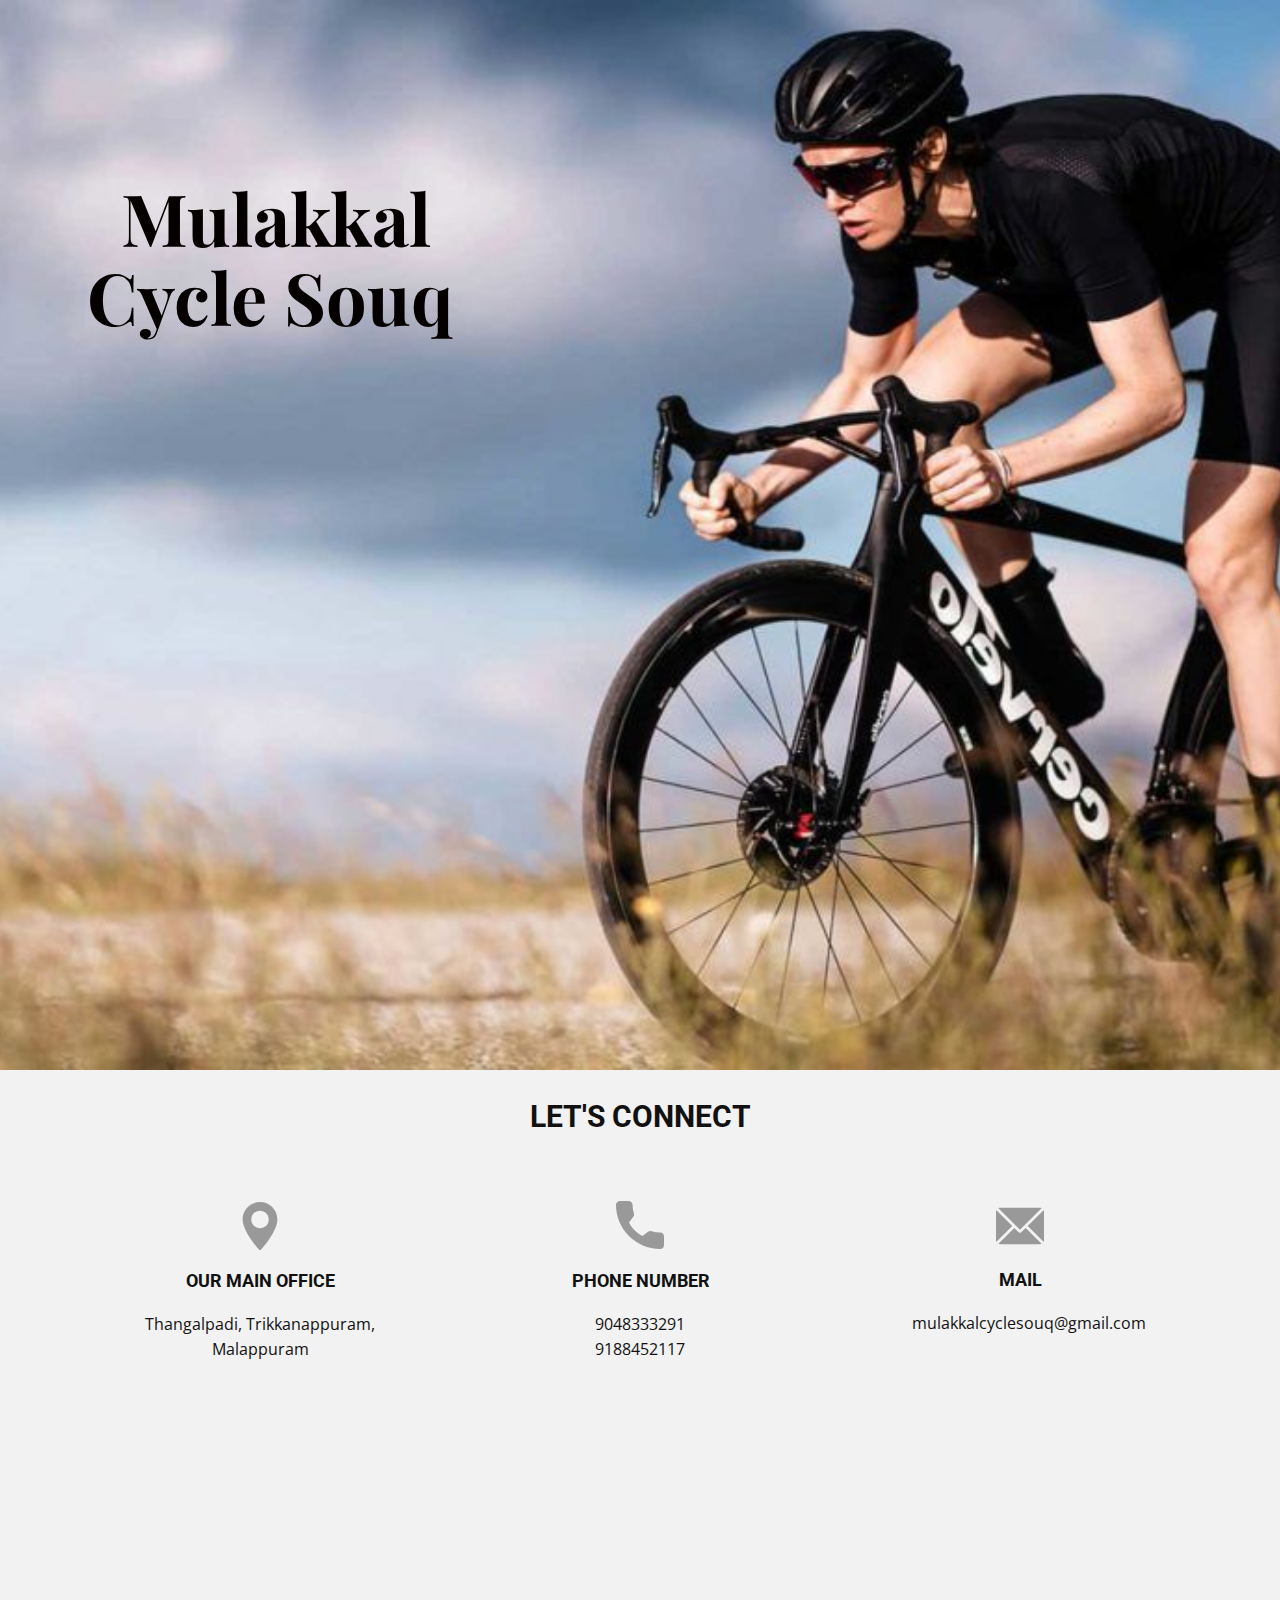
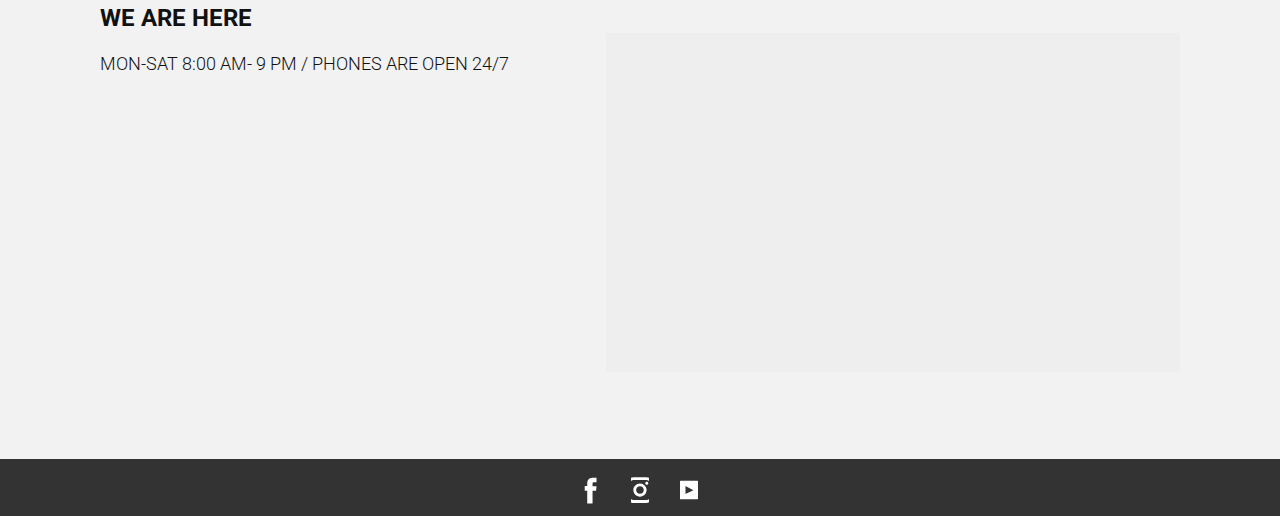
<file: index.html>
<!DOCTYPE html>
<html style="font-size: 16px;" lang="en-IN">
  <head>
    <meta name="viewport" content="width=device-width, initial-scale=1.0">
    <meta charset="utf-8">
    <meta name="keywords" content="bicyle,cycle,kuttippuram,keral,india">
    <meta name="description" content="">
    <meta name="page_type" content="np-template-header-footer-from-plugin">
    <title>Mulakkal Cycle Souq</title>
    <link rel="stylesheet" href="nicepage.css" media="screen">
<link rel="stylesheet" href="Mulakkal-Cycle-Souq.css" media="screen">
    <script class="u-script" type="text/javascript" src="jquery.js" defer=""></script>
    <script class="u-script" type="text/javascript" src="nicepage.js" defer=""></script>
    <meta name="generator" content="Nicepage 3.4.1, nicepage.com">
    <link rel="icon" href="images/favicon.png">
    <link id="u-theme-google-font" rel="stylesheet" href="https://fonts.googleapis.com/css?family=Roboto:100,100i,300,300i,400,400i,500,500i,700,700i,900,900i|Open+Sans:300,300i,400,400i,600,600i,700,700i,800,800i">
    <link id="u-page-google-font" rel="stylesheet" href="https://fonts.googleapis.com/css?family=Playfair+Display:400,400i,700,700i,900,900i">
    
    
    
    <script type="application/ld+json">{
		"@context": "http://schema.org",
		"@type": "Organization",
		"name": "Mulakkal Cycle Souq",
		"url": "index.html",
		"sameAs": [
				"#"
		]
}</script>
    <meta property="og:title" content="Mulakkal Cycle Souq">
    <meta property="og:type" content="website">
    <meta name="theme-color" content="#478ac9">
    <link rel="canonical" href="index.html">
    <meta property="og:url" content="index.html">
  </head>
  <body data-home-page="Mulakkal-Cycle-Souq.html" data-home-page-title="Mulakkal Cycle Souq" class="u-body u-overlap">
    <section class="u-align-left u-clearfix u-image u-section-1" id="carousel_8901" data-image-width="1024" data-image-height="576">
      <div class="u-clearfix u-sheet u-sheet-1">
        <h1 class="u-align-left u-custom-font u-font-playfair-display u-text u-text-custom-color-1 u-title u-text-1">&nbsp; &nbsp;Mulakkal&nbsp;<br>&nbsp;C​ycle Souq
        </h1>
      </div>
    </section>
    <section class="u-clearfix u-grey-5 u-section-2" id="carousel_de22">
      <div class="u-clearfix u-sheet u-valign-middle u-sheet-1">
        <h2 class="u-text u-text-default u-text-1">Let's Connect</h2>
        <div class="u-clearfix u-expanded-width u-layout-wrap u-layout-wrap-1">
          <div class="u-layout">
            <div class="u-layout-col">
              <div class="u-size-30">
                <div class="u-layout-row">
                  <div class="u-align-center u-container-style u-layout-cell u-left-cell u-size-20 u-layout-cell-1">
                    <div class="u-container-layout u-container-layout-1"><span class="u-icon u-icon-circle u-text-grey-40 u-icon-1"><svg class="u-svg-link" preserveAspectRatio="xMidYMin slice" viewBox="0 0 512 512" style=""><use xmlns:xlink="http://www.w3.org/1999/xlink" xlink:href="#svg-fb01"></use></svg><svg xmlns="http://www.w3.org/2000/svg" xmlns:xlink="http://www.w3.org/1999/xlink" version="1.1" id="svg-fb01" x="0px" y="0px" viewBox="0 0 512 512" style="enable-background:new 0 0 512 512;" xml:space="preserve" class="u-svg-content"><g><g><path d="M256,0C153.755,0,70.573,83.182,70.573,185.426c0,126.888,165.939,313.167,173.004,321.035    c6.636,7.391,18.222,7.378,24.846,0c7.065-7.868,173.004-194.147,173.004-321.035C441.425,83.182,358.244,0,256,0z M256,278.719    c-51.442,0-93.292-41.851-93.292-93.293S204.559,92.134,256,92.134s93.291,41.851,93.291,93.293S307.441,278.719,256,278.719z"></path>
</g>
</g><g></g><g></g><g></g><g></g><g></g><g></g><g></g><g></g><g></g><g></g><g></g><g></g><g></g><g></g><g></g></svg></span>
                      <h6 class="u-text u-text-default u-text-2">OUR MAIN OFFICE</h6>
                      <p class="u-text u-text-3">Thangalpadi, Trikkanappuram, Malappuram</p>
                    </div>
                  </div>
                  <div class="u-align-center-lg u-align-center-md u-align-center-sm u-align-center-xs u-container-style u-layout-cell u-size-20 u-layout-cell-2">
                    <div class="u-container-layout u-valign-top-lg u-valign-top-xl u-container-layout-2"><span class="u-icon u-icon-circle u-text-grey-40 u-icon-2"><svg class="u-svg-link" preserveAspectRatio="xMidYMin slice" viewBox="0 0 384 384" style=""><use xmlns:xlink="http://www.w3.org/1999/xlink" xlink:href="#svg-cd86"></use></svg><svg xmlns="http://www.w3.org/2000/svg" xmlns:xlink="http://www.w3.org/1999/xlink" version="1.1" id="svg-cd86" x="0px" y="0px" viewBox="0 0 384 384" style="enable-background:new 0 0 384 384;" xml:space="preserve" class="u-svg-content"><g><g><path d="M353.188,252.052c-23.51,0-46.594-3.677-68.469-10.906c-10.719-3.656-23.896-0.302-30.438,6.417l-43.177,32.594    c-50.073-26.729-80.917-57.563-107.281-107.26l31.635-42.052c8.219-8.208,11.167-20.198,7.635-31.448    c-7.26-21.99-10.948-45.063-10.948-68.583C132.146,13.823,118.323,0,101.333,0H30.813C13.823,0,0,13.823,0,30.813    C0,225.563,158.438,384,353.188,384c16.99,0,30.813-13.823,30.813-30.813v-70.323C384,265.875,370.177,252.052,353.188,252.052z"></path>
</g>
</g><g></g><g></g><g></g><g></g><g></g><g></g><g></g><g></g><g></g><g></g><g></g><g></g><g></g><g></g><g></g></svg></span>
                      <h6 class="u-align-center-xl u-text u-text-4">phone number</h6>
                      <p class="u-align-center-xl u-text u-text-5">9048333291<br>9188452117
                      </p>
                    </div>
                  </div>
                  <div class="u-align-center-lg u-align-center-md u-align-center-sm u-align-center-xs u-container-style u-layout-cell u-right-cell u-size-20 u-layout-cell-3">
                    <div class="u-container-layout u-valign-top u-container-layout-3"><span class="u-icon u-icon-circle u-text-grey-40 u-icon-3"><svg class="u-svg-link" preserveAspectRatio="xMidYMin slice" viewBox="0 0 512 512" style=""><use xmlns:xlink="http://www.w3.org/1999/xlink" xlink:href="#svg-d2c4"></use></svg><svg xmlns="http://www.w3.org/2000/svg" xmlns:xlink="http://www.w3.org/1999/xlink" version="1.1" id="svg-d2c4" x="0px" y="0px" viewBox="0 0 512 512" style="enable-background:new 0 0 512 512;" xml:space="preserve" class="u-svg-content"><g><g><path d="M467,61H45c-6.927,0-13.412,1.703-19.279,4.51L255,294.789l51.389-49.387c0,0,0.004-0.005,0.005-0.007    c0.001-0.002,0.005-0.004,0.005-0.004L486.286,65.514C480.418,62.705,473.929,61,467,61z"></path>
</g>
</g><g><g><path d="M507.496,86.728L338.213,256.002L507.49,425.279c2.807-5.867,4.51-12.352,4.51-19.279V106    C512,99.077,510.301,92.593,507.496,86.728z"></path>
</g>
</g><g><g><path d="M4.51,86.721C1.703,92.588,0,99.073,0,106v300c0,6.923,1.701,13.409,4.506,19.274L173.789,256L4.51,86.721z"></path>
</g>
</g><g><g><path d="M317.002,277.213l-51.396,49.393c-2.93,2.93-6.768,4.395-10.605,4.395s-7.676-1.465-10.605-4.395L195,277.211    L25.714,446.486C31.582,449.295,38.071,451,45,451h422c6.927,0,13.412-1.703,19.279-4.51L317.002,277.213z"></path>
</g>
</g><g></g><g></g><g></g><g></g><g></g><g></g><g></g><g></g><g></g><g></g><g></g><g></g><g></g><g></g><g></g></svg></span>
                      <h6 class="u-align-center u-text u-text-6">mail</h6>
                      <p class="u-align-center-xl u-text u-text-7">mulakkalcyclesouq@gmail.com</p>
                    </div>
                  </div>
                </div>
              </div>
              <div class="u-size-30">
                <div class="u-layout-col">
                  <div class="u-container-style u-layout-cell u-right-cell u-size-60 u-layout-cell-4">
                    <div class="u-container-layout u-container-layout-4">
                      <h3 class="u-text u-text-8">we are here</h3>
                      <h6 class="u-text u-text-9">Mon-SAT 8:00 am- 9 pm / Phones are open 24/7</h6>
                      <div class="u-grey-light-2 u-map u-map-1">
                        <div class="embed-responsive">
                          <iframe class="embed-responsive-item" src="//maps.google.com/maps?output=embed&amp;q=Thrikkannapuram%2C%20Kerala%2C%20India&amp;z=13&amp;t=m" data-map="[base64]"></iframe>
                        </div>
                      </div>
                    </div>
                  </div>
                </div>
              </div>
            </div>
          </div>
        </div>
      </div>
    </section>
    
    
    <footer class="u-clearfix u-footer u-grey-80" id="sec-6e61"><div class="u-clearfix u-sheet u-sheet-1">
        <div class="u-align-left u-social-icons u-spacing-31 u-social-icons-1">
          <a class="u-social-url" target="_blank" href=""><span class="u-icon u-icon-circle u-social-facebook u-social-type-logo u-icon-1"><svg class="u-svg-link" preserveAspectRatio="xMidYMin slice" viewBox="0 0 112 112" style=""><use xmlns:xlink="http://www.w3.org/1999/xlink" xlink:href="#svg-0944"></use></svg><svg xmlns="http://www.w3.org/2000/svg" xmlns:xlink="http://www.w3.org/1999/xlink" version="1.1" xml:space="preserve" class="u-svg-content" viewBox="0 0 112 112" x="0px" y="0px" id="svg-0944"><path d="M75.5,28.8H65.4c-1.5,0-4,0.9-4,4.3v9.4h13.9l-1.5,15.8H61.4v45.1H42.8V58.3h-8.8V42.4h8.8V32.2 c0-7.4,3.4-18.8,18.8-18.8h13.8v15.4H75.5z"></path></svg></span>
          </a>
          <a class="u-social-url" target="_blank" href=""><span class="u-icon u-icon-circle u-social-instagram u-social-type-logo u-icon-2"><svg class="u-svg-link" preserveAspectRatio="xMidYMin slice" viewBox="0 0 112 112" style=""><use xmlns:xlink="http://www.w3.org/1999/xlink" xlink:href="#svg-5a89"></use></svg><svg xmlns="http://www.w3.org/2000/svg" xmlns:xlink="http://www.w3.org/1999/xlink" version="1.1" xml:space="preserve" class="u-svg-content" viewBox="0 0 112 112" x="0px" y="0px" id="svg-5a89"><path d="M55.9,32.9c-12.8,0-23.2,10.4-23.2,23.2s10.4,23.2,23.2,23.2s23.2-10.4,23.2-23.2S68.7,32.9,55.9,32.9z M55.9,69.4c-7.4,0-13.3-6-13.3-13.3c-0.1-7.4,6-13.3,13.3-13.3s13.3,6,13.3,13.3C69.3,63.5,63.3,69.4,55.9,69.4z"></path><path d="M79.7,26.8c-3,0-5.4,2.5-5.4,5.4s2.5,5.4,5.4,5.4c3,0,5.4-2.5,5.4-5.4S82.7,26.8,79.7,26.8z"></path><path d="M78.2,11H33.5C21,11,10.8,21.3,10.8,33.7v44.7c0,12.6,10.2,22.8,22.7,22.8h44.7c12.6,0,22.7-10.2,22.7-22.7 V33.7C100.8,21.1,90.6,11,78.2,11z M91,78.4c0,7.1-5.8,12.8-12.8,12.8H33.5c-7.1,0-12.8-5.8-12.8-12.8V33.7 c0-7.1,5.8-12.8,12.8-12.8h44.7c7.1,0,12.8,5.8,12.8,12.8V78.4z"></path></svg></span>
          </a>
          <a class="u-social-url" target="_blank" href="#"><span class="u-icon u-icon-circle u-social-type-logo u-social-youtube u-icon-3"><svg class="u-svg-link" preserveAspectRatio="xMidYMin slice" viewBox="0 0 112 112" style=""><use xmlns:xlink="http://www.w3.org/1999/xlink" xlink:href="#svg-926b"></use></svg><svg xmlns="http://www.w3.org/2000/svg" xmlns:xlink="http://www.w3.org/1999/xlink" version="1.1" xml:space="preserve" class="u-svg-content" viewBox="0 0 112 112" x="0px" y="0px" id="svg-926b"><path d="M82.3,24H29.7C19.3,24,11,32.5,11,43v26.7c0,10.5,8.3,19,18.7,19h52.5c10.3,0,18.7-8.5,18.7-19V43 C101,32.5,92.7,24,82.3,24L82.3,24z M69.7,57.6L45.1,69.5c-0.7,0.2-1.4-0.2-1.4-0.8V44.1c0-0.7,0.8-1.3,1.4-0.8l24.6,12.6 C70.4,56.2,70.4,57.3,69.7,57.6L69.7,57.6z"></path></svg></span>
          </a>
        </div>
      </div></footer>
  </body>
</html>
</file>
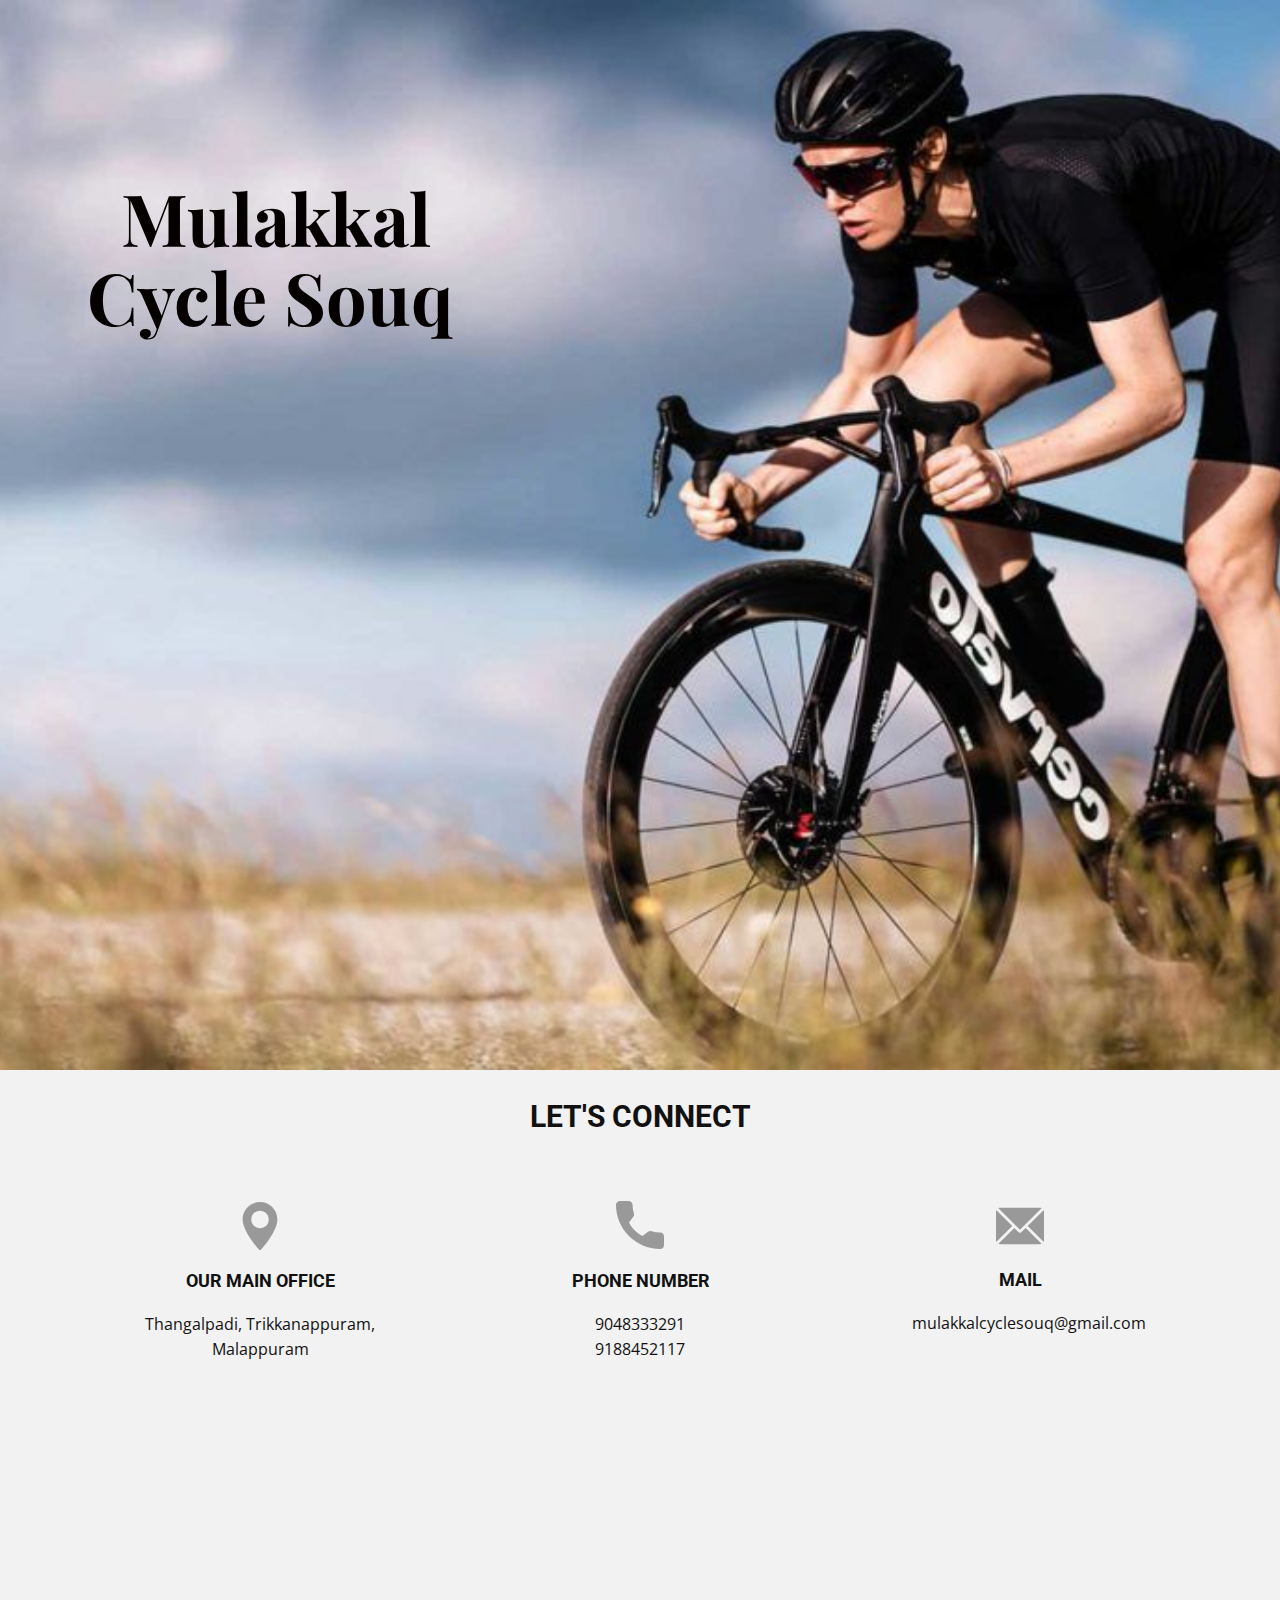
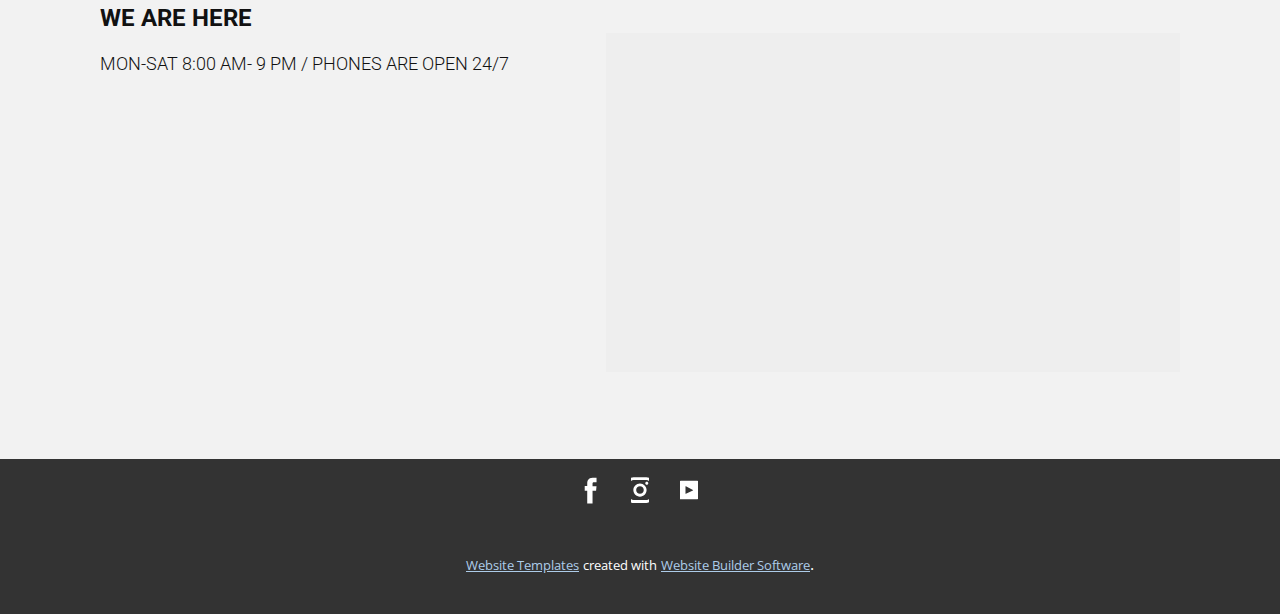
<file: Mulakkal-Cycle-Souq.html>
<!DOCTYPE html>
<html style="font-size: 16px;" lang="en-IN">
  <head>
    <meta name="viewport" content="width=device-width, initial-scale=1.0">
    <meta charset="utf-8">
    <meta name="keywords" content="bicyle,cycle,kuttippuram,keral,india">
    <meta name="description" content="">
    <meta name="page_type" content="np-template-header-footer-from-plugin">
    <title>Mulakkal Cycle Souq</title>
    <link rel="stylesheet" href="nicepage.css" media="screen">
<link rel="stylesheet" href="Mulakkal-Cycle-Souq.css" media="screen">
    <script class="u-script" type="text/javascript" src="jquery.js" defer=""></script>
    <script class="u-script" type="text/javascript" src="nicepage.js" defer=""></script>
    <meta name="generator" content="Nicepage 3.4.1, nicepage.com">
    <link rel="icon" href="images/favicon.png">
    <link id="u-theme-google-font" rel="stylesheet" href="https://fonts.googleapis.com/css?family=Roboto:100,100i,300,300i,400,400i,500,500i,700,700i,900,900i|Open+Sans:300,300i,400,400i,600,600i,700,700i,800,800i">
    <link id="u-page-google-font" rel="stylesheet" href="https://fonts.googleapis.com/css?family=Playfair+Display:400,400i,700,700i,900,900i">
    
    
    
    <script type="application/ld+json">{
		"@context": "http://schema.org",
		"@type": "Organization",
		"name": "Mulakkal Cycle Souq",
		"url": "index.html",
		"sameAs": [
				"#"
		]
}</script>
    <meta property="og:title" content="Mulakkal Cycle Souq">
    <meta property="og:type" content="website">
    <meta name="theme-color" content="#478ac9">
    <link rel="canonical" href="index.html">
    <meta property="og:url" content="index.html">
  </head>
  <body class="u-body u-overlap">
    <section class="u-align-left u-clearfix u-image u-section-1" id="carousel_8901" data-image-width="1024" data-image-height="576">
      <div class="u-clearfix u-sheet u-sheet-1">
        <h1 class="u-align-left u-custom-font u-font-playfair-display u-text u-text-custom-color-1 u-title u-text-1">&nbsp; &nbsp;Mulakkal&nbsp;<br>&nbsp;C​ycle Souq
        </h1>
      </div>
    </section>
    <section class="u-clearfix u-grey-5 u-section-2" id="carousel_de22">
      <div class="u-clearfix u-sheet u-valign-middle u-sheet-1">
        <h2 class="u-text u-text-default u-text-1">Let's Connect</h2>
        <div class="u-clearfix u-expanded-width u-layout-wrap u-layout-wrap-1">
          <div class="u-layout">
            <div class="u-layout-col">
              <div class="u-size-30">
                <div class="u-layout-row">
                  <div class="u-align-center u-container-style u-layout-cell u-left-cell u-size-20 u-layout-cell-1">
                    <div class="u-container-layout u-container-layout-1"><span class="u-icon u-icon-circle u-text-grey-40 u-icon-1"><svg class="u-svg-link" preserveAspectRatio="xMidYMin slice" viewBox="0 0 512 512" style=""><use xmlns:xlink="http://www.w3.org/1999/xlink" xlink:href="#svg-fb01"></use></svg><svg xmlns="http://www.w3.org/2000/svg" xmlns:xlink="http://www.w3.org/1999/xlink" version="1.1" id="svg-fb01" x="0px" y="0px" viewBox="0 0 512 512" style="enable-background:new 0 0 512 512;" xml:space="preserve" class="u-svg-content"><g><g><path d="M256,0C153.755,0,70.573,83.182,70.573,185.426c0,126.888,165.939,313.167,173.004,321.035    c6.636,7.391,18.222,7.378,24.846,0c7.065-7.868,173.004-194.147,173.004-321.035C441.425,83.182,358.244,0,256,0z M256,278.719    c-51.442,0-93.292-41.851-93.292-93.293S204.559,92.134,256,92.134s93.291,41.851,93.291,93.293S307.441,278.719,256,278.719z"></path>
</g>
</g><g></g><g></g><g></g><g></g><g></g><g></g><g></g><g></g><g></g><g></g><g></g><g></g><g></g><g></g><g></g></svg></span>
                      <h6 class="u-text u-text-default u-text-2">OUR MAIN OFFICE</h6>
                      <p class="u-text u-text-3">Thangalpadi, Trikkanappuram, Malappuram</p>
                    </div>
                  </div>
                  <div class="u-align-center-lg u-align-center-md u-align-center-sm u-align-center-xs u-container-style u-layout-cell u-size-20 u-layout-cell-2">
                    <div class="u-container-layout u-valign-top-lg u-valign-top-xl u-container-layout-2"><span class="u-icon u-icon-circle u-text-grey-40 u-icon-2"><svg class="u-svg-link" preserveAspectRatio="xMidYMin slice" viewBox="0 0 384 384" style=""><use xmlns:xlink="http://www.w3.org/1999/xlink" xlink:href="#svg-cd86"></use></svg><svg xmlns="http://www.w3.org/2000/svg" xmlns:xlink="http://www.w3.org/1999/xlink" version="1.1" id="svg-cd86" x="0px" y="0px" viewBox="0 0 384 384" style="enable-background:new 0 0 384 384;" xml:space="preserve" class="u-svg-content"><g><g><path d="M353.188,252.052c-23.51,0-46.594-3.677-68.469-10.906c-10.719-3.656-23.896-0.302-30.438,6.417l-43.177,32.594    c-50.073-26.729-80.917-57.563-107.281-107.26l31.635-42.052c8.219-8.208,11.167-20.198,7.635-31.448    c-7.26-21.99-10.948-45.063-10.948-68.583C132.146,13.823,118.323,0,101.333,0H30.813C13.823,0,0,13.823,0,30.813    C0,225.563,158.438,384,353.188,384c16.99,0,30.813-13.823,30.813-30.813v-70.323C384,265.875,370.177,252.052,353.188,252.052z"></path>
</g>
</g><g></g><g></g><g></g><g></g><g></g><g></g><g></g><g></g><g></g><g></g><g></g><g></g><g></g><g></g><g></g></svg></span>
                      <h6 class="u-align-center-xl u-text u-text-4">phone number</h6>
                      <p class="u-align-center-xl u-text u-text-5">9048333291<br>9188452117
                      </p>
                    </div>
                  </div>
                  <div class="u-align-center-lg u-align-center-md u-align-center-sm u-align-center-xs u-container-style u-layout-cell u-right-cell u-size-20 u-layout-cell-3">
                    <div class="u-container-layout u-valign-top u-container-layout-3"><span class="u-icon u-icon-circle u-text-grey-40 u-icon-3"><svg class="u-svg-link" preserveAspectRatio="xMidYMin slice" viewBox="0 0 512 512" style=""><use xmlns:xlink="http://www.w3.org/1999/xlink" xlink:href="#svg-d2c4"></use></svg><svg xmlns="http://www.w3.org/2000/svg" xmlns:xlink="http://www.w3.org/1999/xlink" version="1.1" id="svg-d2c4" x="0px" y="0px" viewBox="0 0 512 512" style="enable-background:new 0 0 512 512;" xml:space="preserve" class="u-svg-content"><g><g><path d="M467,61H45c-6.927,0-13.412,1.703-19.279,4.51L255,294.789l51.389-49.387c0,0,0.004-0.005,0.005-0.007    c0.001-0.002,0.005-0.004,0.005-0.004L486.286,65.514C480.418,62.705,473.929,61,467,61z"></path>
</g>
</g><g><g><path d="M507.496,86.728L338.213,256.002L507.49,425.279c2.807-5.867,4.51-12.352,4.51-19.279V106    C512,99.077,510.301,92.593,507.496,86.728z"></path>
</g>
</g><g><g><path d="M4.51,86.721C1.703,92.588,0,99.073,0,106v300c0,6.923,1.701,13.409,4.506,19.274L173.789,256L4.51,86.721z"></path>
</g>
</g><g><g><path d="M317.002,277.213l-51.396,49.393c-2.93,2.93-6.768,4.395-10.605,4.395s-7.676-1.465-10.605-4.395L195,277.211    L25.714,446.486C31.582,449.295,38.071,451,45,451h422c6.927,0,13.412-1.703,19.279-4.51L317.002,277.213z"></path>
</g>
</g><g></g><g></g><g></g><g></g><g></g><g></g><g></g><g></g><g></g><g></g><g></g><g></g><g></g><g></g><g></g></svg></span>
                      <h6 class="u-align-center u-text u-text-6">mail</h6>
                      <p class="u-align-center-xl u-text u-text-7">mulakkalcyclesouq@gmail.com</p>
                    </div>
                  </div>
                </div>
              </div>
              <div class="u-size-30">
                <div class="u-layout-col">
                  <div class="u-container-style u-layout-cell u-right-cell u-size-60 u-layout-cell-4">
                    <div class="u-container-layout u-container-layout-4">
                      <h3 class="u-text u-text-8">we are here</h3>
                      <h6 class="u-text u-text-9">Mon-SAT 8:00 am- 9 pm / Phones are open 24/7</h6>
                      <div class="u-grey-light-2 u-map u-map-1">
                        <div class="embed-responsive">
                          <iframe class="embed-responsive-item" src="//maps.google.com/maps?output=embed&amp;q=Thrikkannapuram%2C%20Kerala%2C%20India&amp;z=13&amp;t=m" data-map="[base64]"></iframe>
                        </div>
                      </div>
                    </div>
                  </div>
                </div>
              </div>
            </div>
          </div>
        </div>
      </div>
    </section>
    
    
    <footer class="u-clearfix u-footer u-grey-80" id="sec-6e61"><div class="u-clearfix u-sheet u-sheet-1">
        <div class="u-align-left u-social-icons u-spacing-31 u-social-icons-1">
          <a class="u-social-url" target="_blank" href=""><span class="u-icon u-icon-circle u-social-facebook u-social-type-logo u-icon-1"><svg class="u-svg-link" preserveAspectRatio="xMidYMin slice" viewBox="0 0 112 112" style=""><use xmlns:xlink="http://www.w3.org/1999/xlink" xlink:href="#svg-0944"></use></svg><svg xmlns="http://www.w3.org/2000/svg" xmlns:xlink="http://www.w3.org/1999/xlink" version="1.1" xml:space="preserve" class="u-svg-content" viewBox="0 0 112 112" x="0px" y="0px" id="svg-0944"><path d="M75.5,28.8H65.4c-1.5,0-4,0.9-4,4.3v9.4h13.9l-1.5,15.8H61.4v45.1H42.8V58.3h-8.8V42.4h8.8V32.2 c0-7.4,3.4-18.8,18.8-18.8h13.8v15.4H75.5z"></path></svg></span>
          </a>
          <a class="u-social-url" target="_blank" href=""><span class="u-icon u-icon-circle u-social-instagram u-social-type-logo u-icon-2"><svg class="u-svg-link" preserveAspectRatio="xMidYMin slice" viewBox="0 0 112 112" style=""><use xmlns:xlink="http://www.w3.org/1999/xlink" xlink:href="#svg-5a89"></use></svg><svg xmlns="http://www.w3.org/2000/svg" xmlns:xlink="http://www.w3.org/1999/xlink" version="1.1" xml:space="preserve" class="u-svg-content" viewBox="0 0 112 112" x="0px" y="0px" id="svg-5a89"><path d="M55.9,32.9c-12.8,0-23.2,10.4-23.2,23.2s10.4,23.2,23.2,23.2s23.2-10.4,23.2-23.2S68.7,32.9,55.9,32.9z M55.9,69.4c-7.4,0-13.3-6-13.3-13.3c-0.1-7.4,6-13.3,13.3-13.3s13.3,6,13.3,13.3C69.3,63.5,63.3,69.4,55.9,69.4z"></path><path d="M79.7,26.8c-3,0-5.4,2.5-5.4,5.4s2.5,5.4,5.4,5.4c3,0,5.4-2.5,5.4-5.4S82.7,26.8,79.7,26.8z"></path><path d="M78.2,11H33.5C21,11,10.8,21.3,10.8,33.7v44.7c0,12.6,10.2,22.8,22.7,22.8h44.7c12.6,0,22.7-10.2,22.7-22.7 V33.7C100.8,21.1,90.6,11,78.2,11z M91,78.4c0,7.1-5.8,12.8-12.8,12.8H33.5c-7.1,0-12.8-5.8-12.8-12.8V33.7 c0-7.1,5.8-12.8,12.8-12.8h44.7c7.1,0,12.8,5.8,12.8,12.8V78.4z"></path></svg></span>
          </a>
          <a class="u-social-url" target="_blank" href="#"><span class="u-icon u-icon-circle u-social-type-logo u-social-youtube u-icon-3"><svg class="u-svg-link" preserveAspectRatio="xMidYMin slice" viewBox="0 0 112 112" style=""><use xmlns:xlink="http://www.w3.org/1999/xlink" xlink:href="#svg-926b"></use></svg><svg xmlns="http://www.w3.org/2000/svg" xmlns:xlink="http://www.w3.org/1999/xlink" version="1.1" xml:space="preserve" class="u-svg-content" viewBox="0 0 112 112" x="0px" y="0px" id="svg-926b"><path d="M82.3,24H29.7C19.3,24,11,32.5,11,43v26.7c0,10.5,8.3,19,18.7,19h52.5c10.3,0,18.7-8.5,18.7-19V43 C101,32.5,92.7,24,82.3,24L82.3,24z M69.7,57.6L45.1,69.5c-0.7,0.2-1.4-0.2-1.4-0.8V44.1c0-0.7,0.8-1.3,1.4-0.8l24.6,12.6 C70.4,56.2,70.4,57.3,69.7,57.6L69.7,57.6z"></path></svg></span>
          </a>
        </div>
      </div></footer>
    <section class="u-backlink u-clearfix u-grey-80">
      <a class="u-link" href="https://nicepage.com/website-templates" target="_blank">
        <span>Website Templates</span>
      </a>
      <p class="u-text">
        <span>created with</span>
      </p>
      <a class="u-link" href="https://nicepage.com/" target="_blank">
        <span>Website Builder Software</span>
      </a>. 
    </section>
  </body>
</html>
</file>
<file: Mulakkal-Cycle-Souq.css>
.u-section-1 {
  background-image: url("images/WallpapersQueenCyclingRaceHDWallpapers-WallpapersQueen1.jpeg");
  background-position: 50% 50%;
}

.u-section-1 .u-sheet-1 {
  min-height: 1070px;
}

.u-section-1 .u-text-1 {
  font-weight: 700;
  font-size: 4.5rem;
  margin: 178px 605px 60px 0;
}

@media (max-width: 1199px) {
  .u-section-1 .u-sheet-1 {
    min-height: 717px;
  }

  .u-section-1 .u-text-1 {
    margin-right: 405px;
  }
}

@media (max-width: 991px) {
  .u-section-1 .u-text-1 {
    width: auto;
    margin-top: 175px;
    margin-right: 217px;
    margin-left: -32px;
  }
}

@media (max-width: 767px) {
  .u-section-1 .u-sheet-1 {
    min-height: 580px;
  }

  .u-section-1 .u-text-1 {
    font-size: 3.75rem;
    margin-top: 165px;
    margin-right: 197px;
    margin-left: -50px;
  }
}

@media (max-width: 575px) {
  .u-section-1 .u-sheet-1 {
    min-height: 724px;
  }

  .u-section-1 .u-text-1 {
    font-size: 3rem;
    margin: 135px 0 -299px;
  }
}.u-section-2 {
  background-image: none;
}

.u-section-2 .u-sheet-1 {
  min-height: 828px;
}

.u-section-2 .u-text-1 {
  text-transform: uppercase;
  font-weight: 700;
  font-size: 1.875rem;
  margin: 30px auto 0;
}

.u-section-2 .u-layout-wrap-1 {
  margin: 39px auto 30px 0;
}

.u-section-2 .u-layout-cell-1 {
  min-height: 402px;
}

.u-section-2 .u-container-layout-1 {
  padding: 30px;
}

.u-section-2 .u-icon-1 {
  height: 48px;
  width: 48px;
  margin: 0 auto;
}

.u-section-2 .u-text-2 {
  margin-left: auto;
  font-weight: 700;
  margin-bottom: 0;
  margin-right: auto;
}

.u-section-2 .u-text-3 {
  margin: 20px 0 0;
}

.u-section-2 .u-layout-cell-2 {
  min-height: 402px;
}

.u-section-2 .u-container-layout-2 {
  padding: 30px;
}

.u-section-2 .u-icon-2 {
  height: 48px;
  width: 48px;
  margin: -1px auto 0;
}

.u-section-2 .u-text-4 {
  font-weight: 700;
  text-transform: uppercase;
  margin: 21px 43px 0 44px;
}

.u-section-2 .u-text-5 {
  margin: 20px 18px 0;
}

.u-section-2 .u-layout-cell-3 {
  min-height: 402px;
}

.u-section-2 .u-container-layout-3 {
  padding: 30px;
}

.u-section-2 .u-icon-3 {
  height: 48px;
  width: 48px;
  margin: 0 auto;
}

.u-section-2 .u-text-6 {
  font-weight: 700;
  text-transform: uppercase;
  width: 139px;
  margin: 19px auto 0;
}

.u-section-2 .u-text-7 {
  margin: 20px 28px 0 45px;
}

.u-section-2 .u-layout-cell-4 {
  min-height: 455px;
}

.u-section-2 .u-container-layout-4 {
  padding: 30px;
}

.u-section-2 .u-text-8 {
  text-transform: uppercase;
  font-weight: 700;
  font-size: 1.5rem;
  margin: 0 359px 0 0;
}

.u-section-2 .u-text-9 {
  font-weight: 300;
  text-transform: uppercase;
  margin: 20px 88px 0 0;
}

.u-section-2 .u-map-1 {
  width: 574px;
  height: 339px;
  margin: -41px 0 0 auto;
}

@media (max-width: 1199px) {
  .u-section-2 .u-sheet-1 {
    min-height: 430px;
  }

  .u-section-2 .u-layout-wrap-1 {
    position: relative;
    margin-right: initial;
    margin-left: initial;
  }

  .u-section-2 .u-layout-cell-1 {
    min-height: 331px;
  }

  .u-section-2 .u-layout-cell-2 {
    min-height: 244px;
  }

  .u-section-2 .u-text-4 {
    margin-left: auto;
    margin-right: 18px;
  }

  .u-section-2 .u-text-5 {
    margin-left: 14px;
    margin-right: 14px;
  }

  .u-section-2 .u-layout-cell-3 {
    min-height: 331px;
  }

  .u-section-2 .u-text-7 {
    margin-left: 6px;
    margin-right: 0;
    width: 175px;
  }

  .u-section-2 .u-layout-cell-4 {
    min-height: 265px;
  }

  .u-section-2 .u-text-8 {
    margin-right: 259px;
  }

  .u-section-2 .u-text-9 {
    margin-right: 0;
  }

  .u-section-2 .u-map-1 {
    width: 410px;
  }
}

@media (max-width: 991px) {
  .u-section-2 .u-sheet-1 {
    min-height: 732px;
  }

  .u-section-2 .u-layout-cell-1 {
    min-height: 100px;
  }

  .u-section-2 .u-layout-cell-2 {
    min-height: 100px;
  }

  .u-section-2 .u-icon-2 {
    margin-top: 0;
  }

  .u-section-2 .u-text-5 {
    margin-left: auto;
    margin-right: auto;
  }

  .u-section-2 .u-layout-cell-3 {
    min-height: 100px;
  }

  .u-section-2 .u-text-7 {
    margin-left: 0;
  }

  .u-section-2 .u-layout-cell-4 {
    min-height: 100px;
  }

  .u-section-2 .u-text-8 {
    margin-right: 149px;
  }

  .u-section-2 .u-map-1 {
    width: 300px;
  }
}

@media (max-width: 767px) {
  .u-section-2 .u-sheet-1 {
    min-height: 1618px;
  }

  .u-section-2 .u-container-layout-1 {
    padding-left: 10px;
    padding-right: 10px;
  }

  .u-section-2 .u-text-3 {
    margin-left: auto;
    margin-right: auto;
  }

  .u-section-2 .u-container-layout-2 {
    padding-left: 10px;
    padding-right: 10px;
  }

  .u-section-2 .u-container-layout-3 {
    padding-left: 10px;
    padding-right: 10px;
  }

  .u-section-2 .u-container-layout-4 {
    padding-left: 10px;
    padding-right: 10px;
  }
}

@media (max-width: 575px) {
  .u-section-2 .u-sheet-1 {
    min-height: 1055px;
  }

  .u-section-2 .u-text-1 {
    font-size: 1.5rem;
  }

  .u-section-2 .u-text-4 {
    margin-right: 0;
  }

  .u-section-2 .u-text-7 {
    width: auto;
    margin-right: 19px;
    margin-left: 39px;
  }

  .u-section-2 .u-text-8 {
    margin-right: 0;
  }
}
</file>
